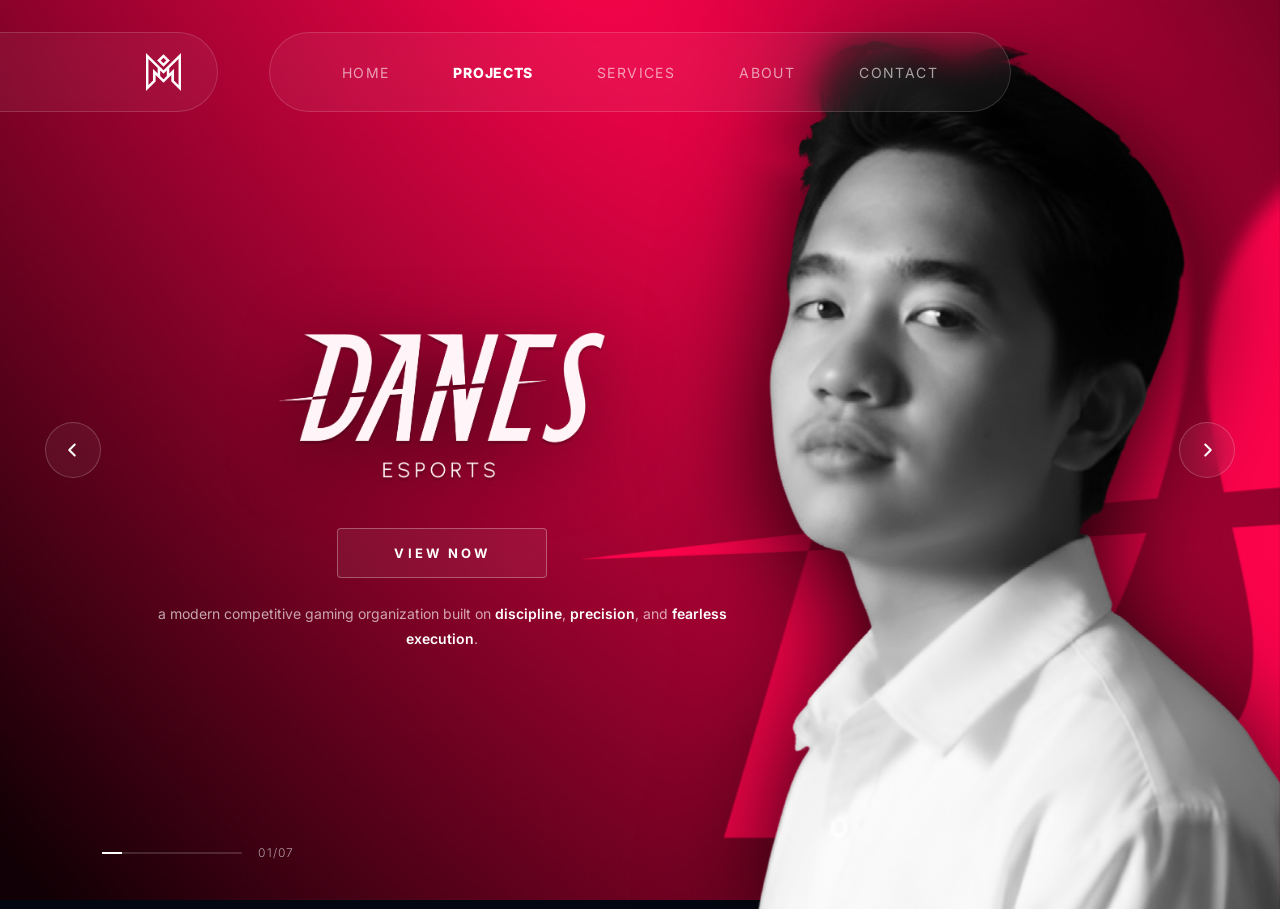
<file: pages/case-studies/projects.html>
<!DOCTYPE html>
<html lang="en">
<head>
  <meta charset="UTF-8" />
  <meta name="viewport" content="width=device-width, initial-scale=1.0" />
  <title>Projects — Iverson Mendiola</title>
  <link rel="preconnect" href="https://fonts.googleapis.com" />
  <link rel="preconnect" href="https://fonts.gstatic.com" crossorigin />
  <link href="https://fonts.googleapis.com/css2?family=Oswald:wght@700&family=Inter:wght@300;400;500;600;700;800&display=swap" rel="stylesheet" />
  <link rel="stylesheet" href="../../assets/css/projects.css" />
</head>
<body class="project-showcase-body">

  <nav>
    <a href="../../index.html" class="nav-logo" aria-label="Iverson logo">
      <img src="../../assets/images/logo.png" alt="Logo" />
    </a>
    <ul class="nav-links">
      <li><a href="../../index.html">HOME</a></li>
      <li><a href="projects.html" class="active">PROJECTS</a></li>
      <li><a href="../services.html">SERVICES</a></li>
      <li><a href="../about.html">ABOUT</a></li>
      <li><a href="../contact.html">CONTACT</a></li>
    </ul>
  </nav>

  <main class="slider-viewport">

        <div class="slide active">
      <div class="slide-bg" style="background-image: url('../../assets/images/ds-background.png');"></div>
      <div class="slide-content">
        <div class="slide-text-stack">
          
          <div class="danes-title-area">
            <img src="../../assets/images/DANES-PROJECT-LOGO.png" alt="Danes Logo" class="danes-slide-graphic" />
          </div>

          <a href="../case-studies/danes.html" class="slide-cta">VIEW NOW</a>
          
          <div class="danes-desc-area">
            <p class="danes-desc">
              a modern competitive gaming organization built on <strong>discipline</strong>, <strong>precision</strong>, and <strong>fearless execution</strong>.
            </p>
          </div>

        </div>
        
        <div class="roster-showcase">
          <img src="../../assets/images/P1.png" data-player="henjie" alt="Henjie" class="roster-face active-face" />
          <img src="../../assets/images/P2.png" data-player="noah" alt="Noah" class="roster-face" />
          <img src="../../assets/images/P3.png" data-player="sean-dale" alt="Sean Dale" class="roster-face" />
          <img src="../../assets/images/P4.png" data-player="tristan" alt="Tristan" class="roster-face" />
          <img src="../../assets/images/P5.png" data-player="vince" alt="Vince" class="roster-face" />
          <img src="../../assets/images/P6.png" data-player="iver" alt="Iver" class="roster-face" />
        </div>
      </div>
    </div>

        <div class="slide">
      <div class="slide-bg" style="background-image: url('../../assets/images/GAME-DEV-BG.png');"></div>
      <div class="slide-content">
        <div class="slide-text-stack">
          
          <div class="gamedev-title-area">
            <img src="../../assets/images/game-dev-icon.png" alt="Game Dev Icon" class="gamedev-small-icon" />
            <img src="../../assets/images/GAME-DEV-PROJECT.png" alt="Game Dev Title" class="gamedev-slide-graphic" />
          </div>

          <a href="../case-studies/gamedev.html" class="slide-cta">VIEW NOW</a>
          
          <div class="gamedev-desc-area">
            <p class="gamedev-desc">
              a project that empowers aspiring game developers in Baguio City with <strong>accessible, engaging insights</strong> into the Philippine game development industry.
            </p>
          </div>

        </div>
      </div>
    </div>

        <div class="slide">
      <div class="slide-bg" style="background-image: url('../../assets/images/NIA-BG.png');"></div>
      <div class="slide-content">
        <div class="slide-text-stack">
          
          <div class="nia-title-area">
            <img src="../../assets/images/nia-icon.png" alt="Game Dev Icon" class="nia-small-icon" />
            <img src="../../assets/images/NIA-PROJECT-NAME.png" alt="NIA Title" class="nia-slide-graphic" />
          </div>

          <a href="#" class="slide-cta">VIEW NOW</a>
          
          <div class="nia-desc-area">
            <p class="nia-desc">
              empowering regional agricultural infrastructure through robust development and sustainable water management systems.
            </p>
          </div>

        </div>
      </div>
    </div>

        <div class="slide">
      <div class="slide-bg" style="background-image: url('../../assets/images/SOURCE-BG.png');"></div>
      <div class="slide-content">
        <div class="slide-text-stack">
          
          <div class="source-title-area">
            <img src="../../assets/images/SOURCE-PROJ.png" alt="Source Title" class="source-slide-graphic" />
          </div>

          <a href="#" class="slide-cta">VIEW NOW</a>
          
          <div class="source-desc-area">
            <p class="source-desc">
              a comprehensive digital platform delivering streamlined asset logistics and real-time operational analytics.
            </p>
          </div>

        </div>
      </div>
    </div>

        <div class="slide">
      <div class="slide-bg" style="background-image: url('../../assets/images/ARTLANTIS-BG.png');"></div>
      <div class="slide-content">
        <div class="slide-text-stack">
          
          <div class="artlantis-title-area">
            <img src="../../assets/images/ARTLANTIS-PROJ.png" alt="Artlantis Title" class="artlantis-slide-graphic" />
          </div>

          <a href="#" class="slide-cta">VIEW NOW</a>
          
          <div class="artlantis-desc-area"> 
            <p class="artlantis-desc">
              an immersive creative exploration pushing the boundaries of modern visual storytelling and conceptual artistry.
            </p>
          </div>

        </div>
      </div>
    </div>

       <div class="slide">
      <div class="slide-bg" style="background-image: url('../../assets/images/ILLUSTRATION-BG.png');"></div>
      
      <div class="slide-content">
        
        <div class="slide-text-stack">
          <div class="illustration-title-area">
            <img src="../../assets/images/DIGITAL-TEXT.png" alt="Illustration Title" class="illustration-slide-graphic" />
          </div>

          <a href="#" class="slide-cta">VIEW NOW</a>
          
          <div class="illustration-desc-area">
            <p class="illustration-desc">
              a curated showcase of bespoke digital vector artworks, character designs, and dynamic environmental pieces.
            </p>
          </div>
        </div>

        <div class="slide-visual-right">
          <img src="../../assets/images/illustration-proj.png" class="illustration-artwork" alt="Panagbenga Festival Artwork" />
        </div>

      </div>
    </div>

       <div class="slide">
      <div class="slide-bg" style="background-image: url('../../assets/images/PHOTOGRAPHY-BG.png');"></div>
      
      <div class="slide-content">
        <div class="slide-text-stack">
          
          <div class="photography-title-area">
            <img src="../../assets/images/PHOTOGRAPHY-PROJECTS.png" alt="Photography Title" class="photography-slide-graphic" />
          </div>

          <a href="#" class="slide-cta">VIEW NOW</a>
          
          <div class="photography-desc-area">
            <p class="photography-desc">
              capturing raw, authentic human moments and dramatic urban landscapes through a precise, cinematic lens.
            </p>
          </div>
        </div>

                <div class="slide-visual-right">
          <div class="photo-frame">
            <img src="../../assets/images/Photography.png" alt="Photography Portrait" />
          </div>
        </div>

      </div>
    </div>

  </main>

  <button class="nav-arrow arrow-prev" aria-label="Previous Project">
    <svg viewBox="0 0 24 24" stroke="currentColor" stroke-width="2.2" fill="none" stroke-linecap="round" stroke-linejoin="round">
      <path d="M15 18l-6-6 6-6" />
    </svg>
  </button>
  <button class="nav-arrow arrow-next" aria-label="Next Project">
    <svg viewBox="0 0 24 24" stroke="currentColor" stroke-width="2.2" fill="none" stroke-linecap="round" stroke-linejoin="round">
      <path d="M9 18l6-6-6-6" />
    </svg>
  </button>

  <div class="slide-tracker">
    <div class="tracker-bar"><div class="tracker-fill"></div></div>
    <span class="tracker-numbers">01/07</span>
  </div>

  <script src="../../assets/js/projects.js"></script>
</body>
</html>
</file>
<file: assets/css/projects.css>
@font-face {
  font-family: 'Gill Sans MT Condensed';
  src: url('../fonts/gill-sans-mt-condensed.ttf') format('truetype');
  font-weight: 400;
  font-style: normal;
}

*, *::before, *::after { 
  box-sizing: border-box; 
  margin: 0; 
  padding: 0; 
}

:root {
  --white: #ffffff;
  --white-80: rgba(255,255,255,0.80);
  --white-60: rgba(255,255,255,0.60);
  --white-40: rgba(255,255,255,0.40);
  --white-20: rgba(255,255,255,0.20);
}

body.project-showcase-body {
  font-family: 'Inter', sans-serif;
  color: var(--white);
  overflow: hidden;
  height: 100vh;
  background-color: #030712;
}

/* ────────────────────────────────
   MASSIVE GLASS NAVIGATION
──────────────────────────────── */
nav {
  position: fixed;
  top: 32px; 
  left: 0; right: 0;
  z-index: 100;
  height: 80px; 
  display: flex;
  align-items: center;
  justify-content: center; 
  background: transparent;
}

.nav-logo {
  position: absolute; 
  left: 0;
  width: 17vw; 
  min-width: 150px;
  height: 100%;
  background: rgba(255, 255, 255, 0.05);
  backdrop-filter: blur(16px);
  -webkit-backdrop-filter: blur(16px);
  border: 1px solid rgba(255, 255, 255, 0.15);
  border-left: none; 
  border-radius: 0 40px 40px 0; 
  display: flex;
  align-items: center;
  justify-content: flex-end; 
  padding-right: 36px; 
}

.nav-logo img {
  height: 38px; 
  width: auto;
  object-fit: contain;
  filter: brightness(0) invert(1);
}

.nav-links {
  display: flex;
  align-items: center;
  height: 100%;
  list-style: none;
  background: rgba(255, 255, 255, 0.05);
  backdrop-filter: blur(16px);
  -webkit-backdrop-filter: blur(16px);
  border: 1px solid rgba(255, 255, 255, 0.15);
  border-radius: 40px; 
  padding: 0 72px; 
  gap: 64px; 
}

.nav-links a {
  font-size: 14px; 
  font-weight: 400; 
  letter-spacing: 0.1em;
  color: rgba(255, 255, 255, 0.6);
  text-decoration: none;
  text-transform: uppercase;
  transition: all 0.2s;
}

.nav-links a:hover { color: var(--white); }
.nav-links a.active { color: var(--white); font-weight: 800; letter-spacing: 0.05em; }

/* ────────────────────────────────
   SLIDER VIEWPORT & BACKGROUNDS
──────────────────────────────── */
.slider-viewport {
  position: relative;
  width: 100vw;
  height: 100vh;
}

.slide {
  position: absolute;
  inset: 0;
  opacity: 0;
  visibility: hidden;
  transition: opacity 0.65s cubic-bezier(0.4, 0, 0.2, 1), visibility 0.65s;
  display: flex;
  align-items: center;
  justify-content: center;
  z-index: 1;
  /* GPU compositing — prevents repaints during cross-fade */
  will-change: opacity, visibility;
  transform: translateZ(0);
  backface-visibility: hidden;
  -webkit-backface-visibility: hidden;
}

.slide.active { opacity: 1; visibility: visible; z-index: 2; }

.slide-bg {
  position: absolute;
  inset: 0;
  z-index: -1;
  background-size: cover;
  background-position: center;
  background-repeat: no-repeat;
}

.slide-content {
  width: 100%;
  max-width: 1500px;
  height: 100%;
  padding: 0 8vw;
  display: flex;
  align-items: center;
  justify-content: space-between;
}

/* ────────────────────────────────
   THE MASTER UNMOVING GRID
──────────────────────────────── */
.slide-text-stack {
  width: 100%;
  max-width: 680px;
  height: 70vh; 
  display: grid;
  grid-template-rows: 1.2fr auto 0.8fr; 
  align-items: center;
  justify-items: center;
  gap: 24px; 
  z-index: 3;
  margin-top: 100px; 
}

/* Pinned Universal Button */
.slide-cta {
  grid-row: 2;
  padding: 16px 56px; 
  border: 1.5px solid rgba(255, 255, 255, 0.3); 
  border-radius: 4px;
  font-size: 13px; 
  font-weight: 700;
  letter-spacing: 0.24em; 
  color: var(--white);
  text-decoration: none;
  background: rgba(255, 255, 255, 0.06); 
  backdrop-filter: blur(12px);
  -webkit-backdrop-filter: blur(12px);
  transition: all 0.25s ease;
  margin: 0; 
  display: inline-block;
}

.slide-cta:hover {
  background: rgba(255,255,255,0.22);
  border-color: var(--white);
  transform: translateY(-2px);
  box-shadow: 0 10px 25px rgba(0,0,0,0.3);
}

/* ==========================================================================
   INDIVIDUAL SLIDE CONTROL DESKS (100% UNGROUPED)
   ========================================================================== */

/* ── SLIDE 01: DANES ── */
.danes-title-area {
  grid-row: 1; align-self: end;
  width: 100%; height: 100%;
  display: flex; flex-direction: column; justify-content: flex-end; align-items: center;
}
.danes-slide-graphic {
  width: 100%; max-width: 520px; height: auto; max-height: 200px; object-fit: contain;
  filter: drop-shadow(0 15px 35px rgba(0,0,0,0.65));
}
.danes-desc-area {
  grid-row: 3; align-self: start;
  width: 100%; height: 100%;
  display: flex; flex-direction: column; justify-content: flex-start; align-items: center;
}
.danes-desc { font-size: 14px; color: rgba(255, 255, 255, 0.65); line-height: 1.75; max-width: 580px; text-align: center; }
.danes-desc strong { color: var(--white); font-weight: 600; }

/* ── SLIDE 02: GAMEDEV ── */
.gamedev-title-area {
  grid-row: 1; align-self: end;
  width: 100%; height: 100%;
  display: flex; flex-direction: column; justify-content: flex-end; align-items: center;
}
.gamedev-small-icon { width: 75px; height: auto; margin-bottom: 32px; filter: brightness(0) invert(1); }
.gamedev-slide-graphic {
  width: 100%; max-width: 540px; height: auto; max-height: 200px; object-fit: contain;
  filter: drop-shadow(0 15px 35px rgba(0,0,0,0.65));
}
.gamedev-desc-area {
  grid-row: 3; align-self: start;
  width: 100%; height: 100%;
  display: flex; flex-direction: column; justify-content: flex-start; align-items: center;
}
.gamedev-desc { font-size: 14px; color: rgba(255, 255, 255, 0.65); line-height: 1.75; max-width: 580px; text-align: center; }
.gamedev-desc strong { color: var(--white); font-weight: 600; }

/* ── SLIDE 03: NIA ── */
.nia-title-area {
  grid-row: 1; align-self: end; width: 100%; height: 100%;
  display: flex; flex-direction: column; justify-content: flex-end; align-items: center;
}
.nia-small-icon{width: 75px; height: auto; margin-bottom: 32px; filter: brightness(0) invert(1);}
.nia-slide-graphic { width: 100%; max-width: 520px; height: auto; max-height: 200px; object-fit: contain; filter: drop-shadow(0 15px 35px rgba(0,0,0,0.65)); }
.nia-desc-area {
  grid-row: 3; align-self: start; width: 100%; height: 100%;
  display: flex; flex-direction: column; justify-content: flex-start; align-items: center;
}
.nia-desc { font-size: 14px; color: rgba(255, 255, 255, 0.65); line-height: 1.75; max-width: 580px; text-align: center; }

/* ── SLIDE 04: SOURCE ── */
.source-title-area {
  grid-row: 1; align-self: end; width: 100%; height: 100%;
  display: flex; flex-direction: column; justify-content: flex-end; align-items: center;
}
.source-slide-graphic { width: 100%; max-width: 520px; height: auto; max-height: 200px; object-fit: contain; filter: drop-shadow(0 15px 35px rgba(0,0,0,0.65)); }
.source-desc-area {
  grid-row: 3; align-self: start; width: 100%; height: 100%;
  display: flex; flex-direction: column; justify-content: flex-start; align-items: center;
}
.source-desc { font-size: 14px; color: rgba(255, 255, 255, 0.65); line-height: 1.75; max-width: 580px; text-align: center; }

/* ── SLIDE 05: ARTLANTIS ── */
.artlantis-title-area {
  grid-row: 1; align-self: end; width: 100%; height: 100%;
  display: flex; flex-direction: column; justify-content: flex-end; align-items: center;
}
.artlantis-slide-graphic { width: 100%; max-width: 520px; height: auto; max-height: 200px; object-fit: contain; filter: drop-shadow(0 15px 35px rgba(0,0,0,0.65)); }
.artlantis-desc-area {
  grid-row: 3; align-self: start; width: 100%; height: 100%;
  display: flex; flex-direction: column; justify-content: flex-start; align-items: center;
}
.artlantis-desc { font-size: 14px; color: rgba(255, 255, 255, 0.65); line-height: 1.75; max-width: 580px; text-align: center; }

/* ── SLIDE 06: ILLUSTRATION ── */
.illustration-title-area {
  grid-row: 1; align-self: end; width: 100%; height: 100%;
  display: flex; flex-direction: column; justify-content: flex-end; align-items: center;
}
.illustration-slide-graphic { width: 100%; max-width: 520px; height: auto; max-height: 200px; object-fit: contain; filter: drop-shadow(0 15px 35px rgba(0,0,0,0.65)); }
.illustration-desc-area {
  grid-row: 3; align-self: start; width: 100%; height: 100%;
  display: flex; flex-direction: column; justify-content: flex-start; align-items: center;
}
.illustration-desc { font-size: 14px; color: rgba(255, 255, 255, 0.65); line-height: 1.75; max-width: 580px; text-align: center; }

.slide-visual-right .illustration-artwork {
  width: 200%;
  max-width: 620px; /* Scaled up to be a majestic centerpiece */
  max-height: 88vh;
  object-fit: contain;
  
  /* NEW: translateX(60px) slides it to the right! Change 60px to push it more or less. */
  transform: translateX(120px) rotate(-12deg) scale(1.02); 
  
  /* Deep cinematic shadow to separate it from the yellow background */
  filter: drop-shadow(-20px 30px 45px rgba(0, 0, 0, 0.65));
  
  transition: transform 0.4s cubic-bezier(0.34, 1.56, 0.64, 1), filter 0.4s ease;
}


/* ── SLIDE 07: PHOTOGRAPHY ── */
.photography-title-area {
  grid-row: 1; align-self: end; width: 100%; height: 100%;
  display: flex; flex-direction: column; justify-content: flex-end; align-items: center;
}
.photography-slide-graphic { width: 100%; max-width: 520px; height: auto; max-height: 200px; object-fit: contain; filter: drop-shadow(0 15px 35px rgba(0,0,0,0.65)); }
.photography-desc-area {
  grid-row: 3; align-self: start; width: 100%; height: 100%;
  display: flex; flex-direction: column; justify-content: flex-start; align-items: center;
}
.photography-desc { font-size: 14px; color: rgb(255, 255, 255); line-height: 1.75; max-width: 580px; text-align: center; }


/* ========================================================================== */

/* ────────────────────────────────
   RIGHT VISUALS (STANDARD SLIDES)
──────────────────────────────── */
.slide-visual-right {
  position: relative; width: 50%; height: 80vh;
  display: flex; align-items: center; justify-content: flex-end; z-index: 2;
}
.slide-visual-right img { max-height: 95%; max-width: 100%; object-fit: contain; filter: drop-shadow(0 20px 50px rgba(0,0,0,0.7)); }

/* ────────────────────────────────
   DANES ROSTER OVERRIDE
──────────────────────────────── */
.roster-showcase {
  position: absolute !important; top: 0 !important; left: 0 !important; right: 0 !important; bottom: 0 !important;
  height: 100vh !important; width: 100vw !important; pointer-events: none !important; z-index: 2 !important;
}
.roster-face {
  position: absolute !important; bottom: -1vh !important; right: 0 !important; height: 98vh !important; 
  width: auto !important; max-width: none !important; object-fit: contain !important; object-position: right bottom !important; 
  filter: drop-shadow(0 25px 60px rgba(0,0,0,0.95)) !important; opacity: 0; visibility: hidden; transition: opacity 0.85s ease-in-out, visibility 0.85s;
  /* GPU layer for smooth cross-fade */
  will-change: opacity, visibility;
  transform: translateZ(0);
  backface-visibility: hidden;
  -webkit-backface-visibility: hidden;
}
.roster-face.active-face { opacity: 1 !important; visibility: visible !important; }

/* ────────────────────────────────
   SLIDER CONTROLS
──────────────────────────────── */
.nav-arrow {
  position: absolute; top: 50%; transform: translateY(-50%); width: 56px; height: 56px;
  border-radius: 50%; border: 1px solid rgba(255, 255, 255, 0.2); background: rgba(255, 255, 255, 0.05); backdrop-filter: blur(16px);
  color: var(--white); display: flex; align-items: center; justify-content: center; cursor: pointer; z-index: 10; transition: all 0.25s cubic-bezier(0.4, 0, 0.2, 1);
}
.nav-arrow svg { width: 22px; height: 22px; display: block; transition: transform 0.2s ease; }
.arrow-prev svg { transform: translateX(-1px); }
.arrow-next svg { transform: translateX(1px); }
.nav-arrow:hover { background: rgba(255, 255, 255, 0.18); border-color: rgba(255, 255, 255, 0.5); transform: translateY(-50%) scale(1.06); }
.arrow-prev:hover svg { transform: translateX(-3px); }
.arrow-next:hover svg { transform: translateX(3px); }
.arrow-prev { left: 3.5vw; }
.arrow-next { right: 3.5vw; }

.slide-tracker { position: absolute; bottom: 40px; left: 8vw; display: flex; align-items: center; gap: 16px; z-index: 10; }
.tracker-bar { width: 140px; height: 2px; background: rgba(255,255,255,0.15); position: relative; overflow: hidden; }
.tracker-fill { position: absolute; top: 0; left: 0; bottom: 0; width: 0%; background: var(--white); transition: width 0.5s cubic-bezier(0.4, 0, 0.2, 1); will-change: width; }
.tracker-numbers { font-size: 12px; font-weight: 300; letter-spacing: 0.1em; color: var(--white-60); }

/* ────────────────────────────────
   REDUCED-MOTION ACCESSIBILITY
──────────────────────────────── */
@media (prefers-reduced-motion: reduce) {
  .slide,
  .roster-face,
  .tracker-fill,
  .nav-arrow,
  .slide-cta {
    transition: none !important;
    animation: none !important;
  }
}
</file>
